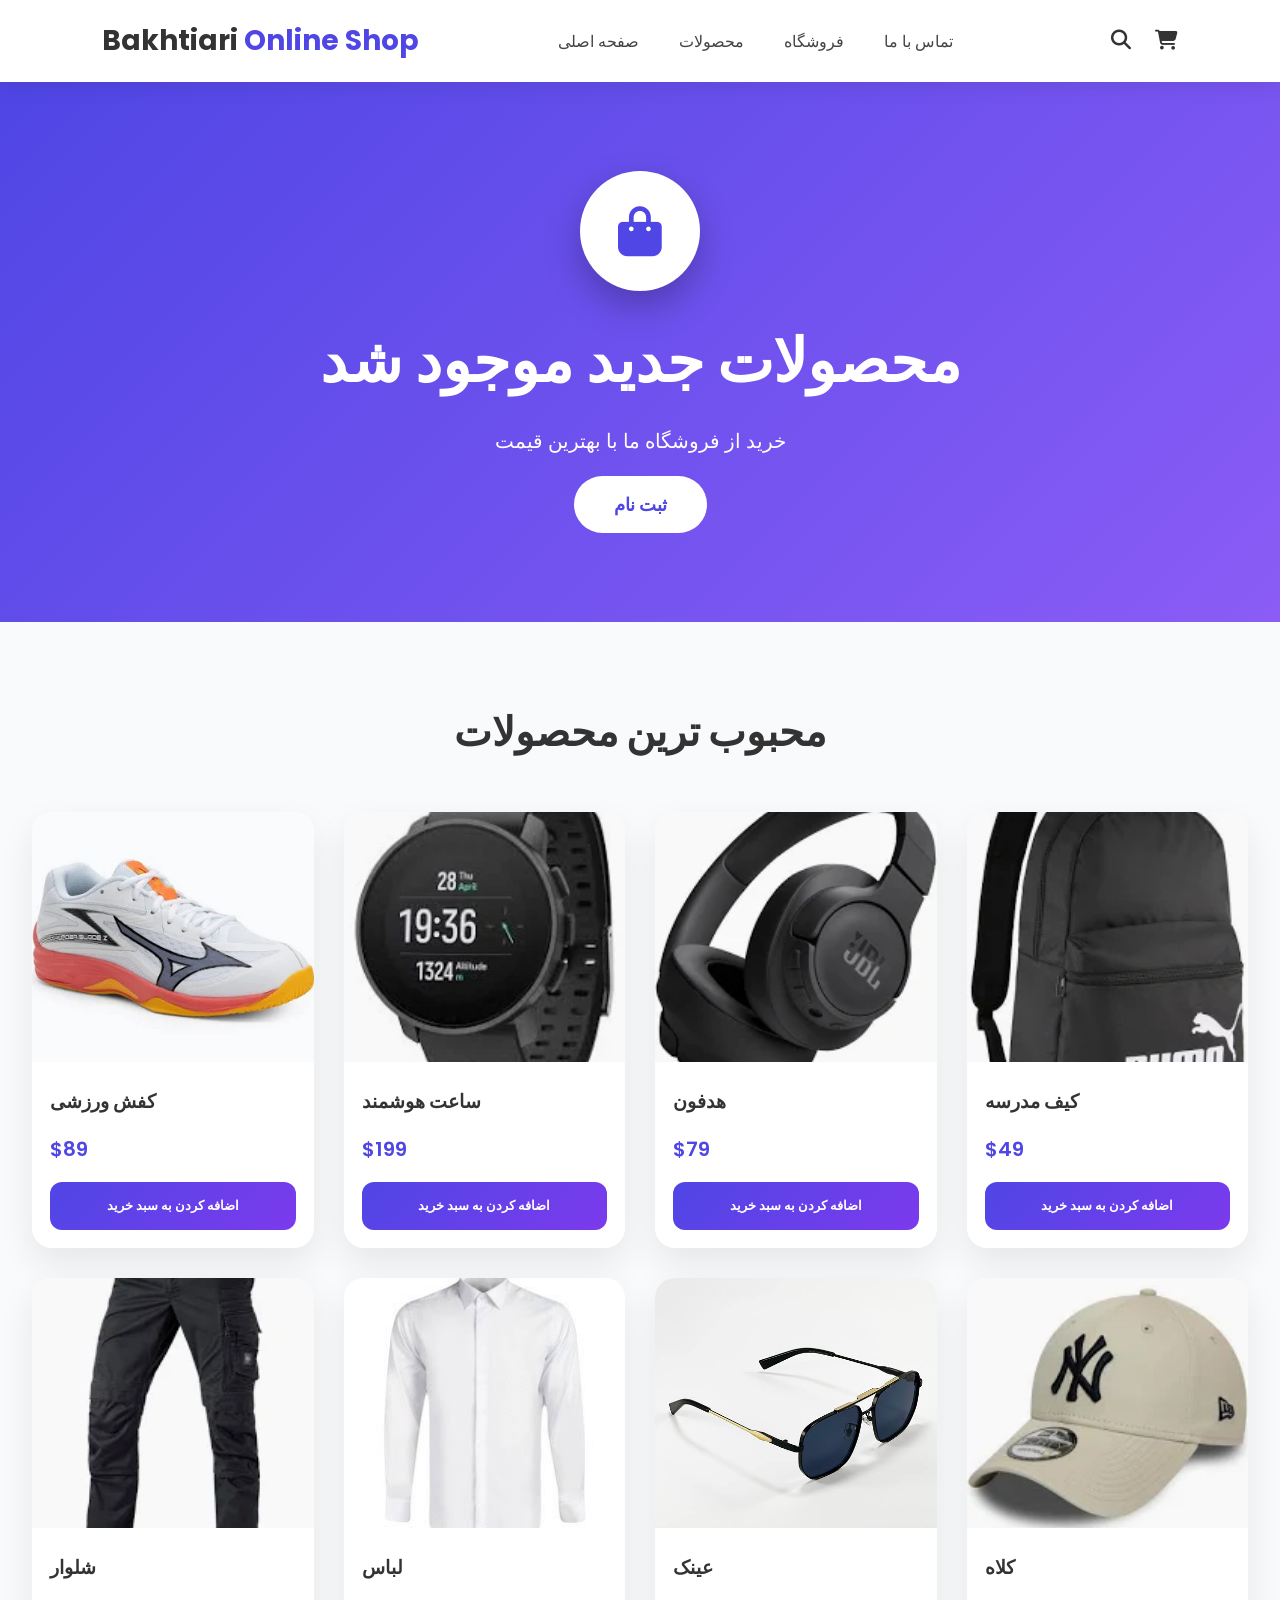
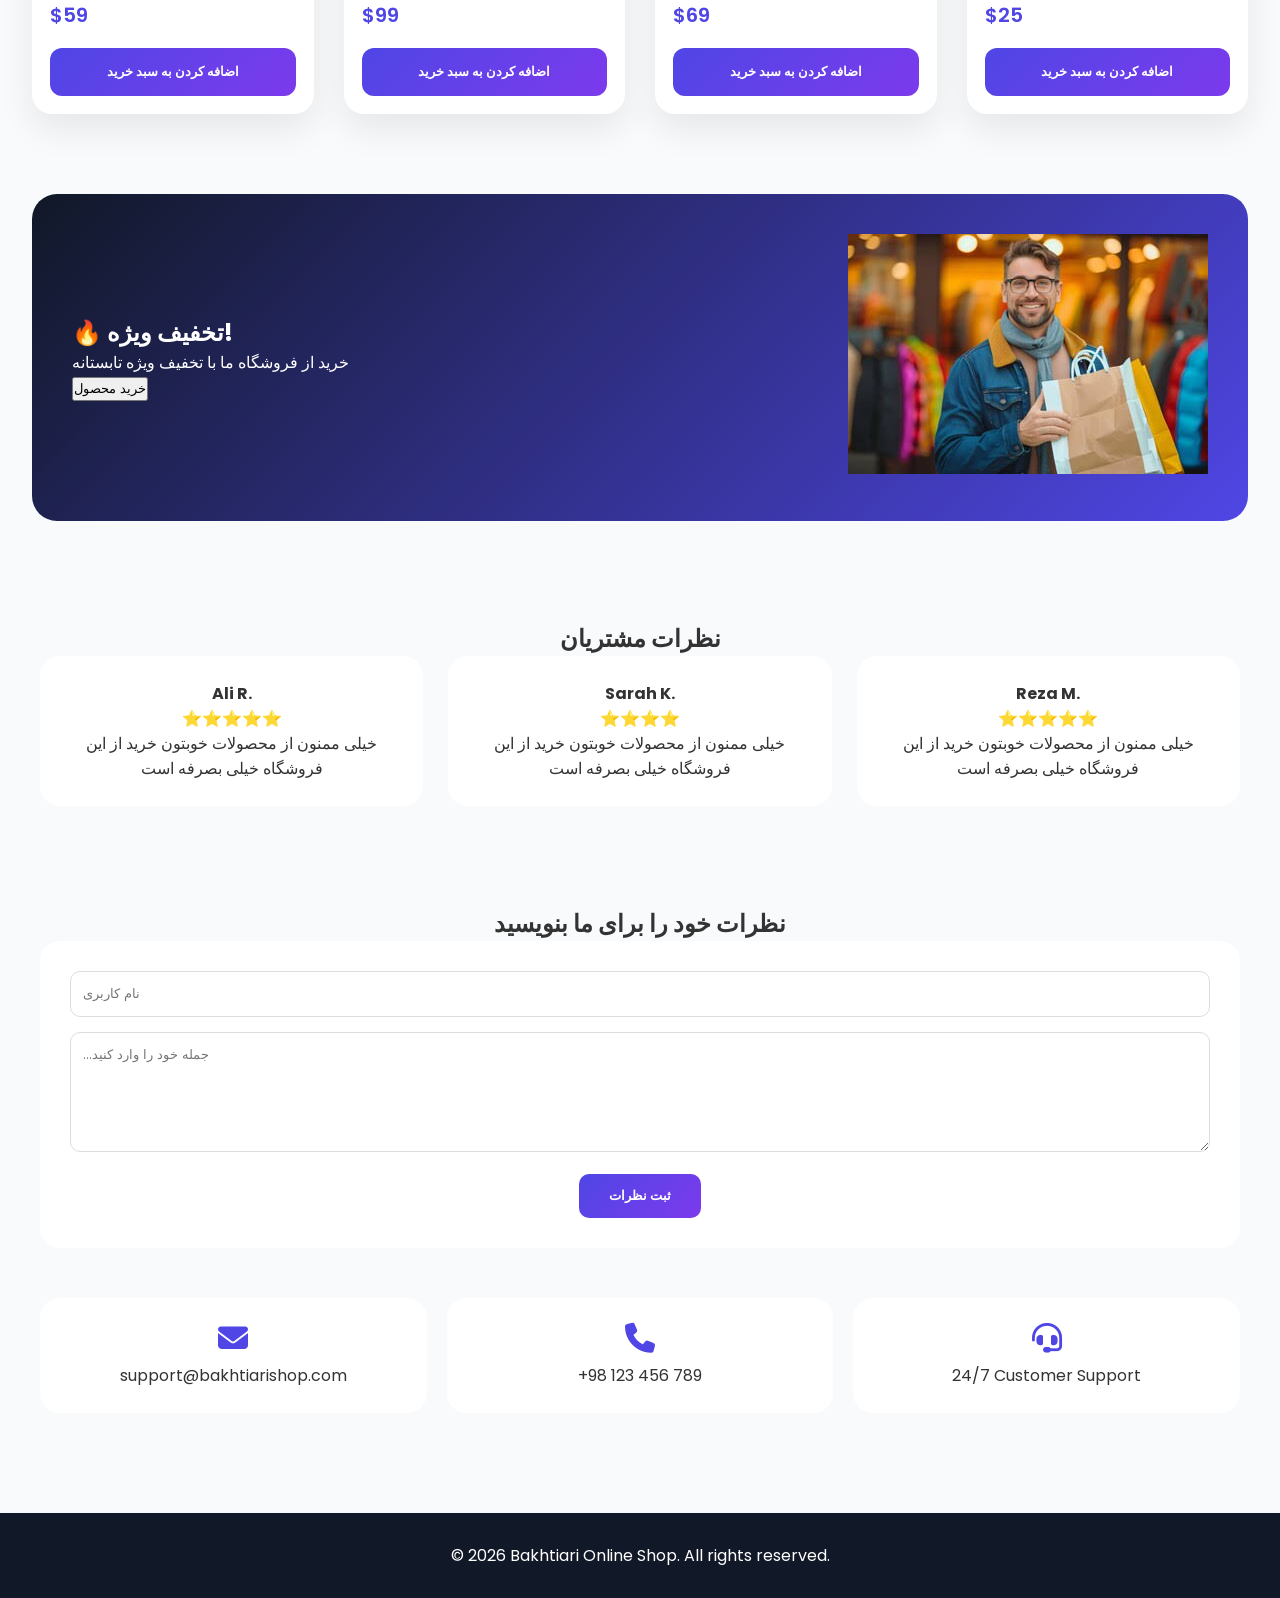
<file: index.html>
<!DOCTYPE html>
<html lang="en">
<head>
    <meta charset="UTF-8">
    <meta name="viewport" content="width=device-width, initial-scale=1.0">
    <title>Bakhtiari Online Shop</title>

    <!-- Font -->
    <link href="https://fonts.googleapis.com/css2?family=Poppins:wght@300;400;500;600;700&display=swap" rel="stylesheet">

    <!-- Icons -->
    <link rel="stylesheet"
    href="https://cdnjs.cloudflare.com/ajax/libs/font-awesome/6.5.1/css/all.min.css">

    <link rel="stylesheet" href="style.css">
</head>

<body>

<header>

    <!-- NAV -->
    <nav>
        <div class="logo">Bakhtiari <span>Online Shop</span></div>

        <ul>
            <li><a href="#">صفحه اصلی</a></li>
            <li><a href="#">محصولات</a></li>
            <li><a href="#">فروشگاه</a></li>
            <li><a href="#">تماس با ما</a></li>
        </ul>

        <div class="icons">
            <i class="fa-solid fa-magnifying-glass"></i>
            <i class="fa-solid fa-cart-shopping"></i>
        </div>
    </nav>

    <!-- HERO -->
    <div class="hero">
        <div class="hero-text">

            <div class="hero-logo-circle">
                <i class="fa-solid fa-bag-shopping"></i>
            </div>

            <h1>محصولات جدید موجود شد</h1>
            <p>خرید از فروشگاه ما با بهترین قیمت</p>
            <a href="login.html">
    <button>ثبت نام</button>
</a>
        </div>
    </div>

</header>

<!-- PRODUCTS -->
<section class="products">
    <h2>محبوب ترین محصولات</h2>

    <div class="product-grid">

        <div class="card">
            <img src="image\download.webp">
            <h3>کفش ورزشی</h3>
            <p>$89</p>
            <button>اضافه کردن به سبد خرید</button>
        </div>

        <div class="card">
            <img src="image\download (3).webp">
            <h3>ساعت هوشمند</h3>
            <p>$199</p>
            <button>اضافه کردن به سبد خرید</button>
        </div>

        <div class="card">
            <img src="image\download (4).webp">
            <h3>هدفون</h3>
            <p>$79</p>
            <button>اضافه کردن به سبد خرید</button>
        </div>

        <div class="card">
            <img src="image\download (5).webp">
            <h3>کیف مدرسه</h3>
            <p>$49</p>
            <button>اضافه کردن به سبد خرید</button>
        </div>

        <div class="card">
            <img src="image\download (2).webp">
            <h3>شلوار</h3>
            <p>$59</p>
            <button>اضافه کردن به سبد خرید</button>
        </div>

        <div class="card">
            <img src="image\images (1).jpg">
            <h3>لباس</h3>
            <p>$99</p>
            <button>اضافه کردن به سبد خرید</button>
        </div>

        <div class="card">
            <img src="image\images.jpg">
            <h3>عینک</h3>
            <p>$69</p>
            <button>اضافه کردن به سبد خرید</button>
        </div>

        <div class="card">
            <img src="image\download (1).webp">
            <h3>کلاه</h3>
            <p>$25</p>
            <button>اضافه کردن به سبد خرید</button>
        </div>

    </div>
</section>

<!-- AD -->
<section class="ad-section">

    <div class="ad-box">

        <div class="ad-text">
            <h2>🔥 تخفیف ویژه!</h2>
            <p>خرید از فروشگاه ما با تخفیف ویژه تابستانه</p>
            <button>خرید محصول</button>
        </div>

        <div class="ad-image">
            <img src="image\images (2).jpg">
        </div>

    </div>

</section>

<!-- REVIEWS -->
<section class="comments">

    <h2>نظرات مشتریان</h2>

    <div class="comment-box">

        <div class="comment">
            <h4>Ali R.</h4>
            <p>⭐⭐⭐⭐⭐</p>
            <p>خیلی ممنون از محصولات خوبتون خرید از این فروشگاه خیلی بصرفه است</p>
        </div>

        <div class="comment">
            <h4>Sarah K.</h4>
            <p>⭐⭐⭐⭐</p>
            <p>خیلی ممنون از محصولات خوبتون خرید از این فروشگاه خیلی بصرفه است</p>
        </div>

        <div class="comment">
            <h4>Reza M.</h4>
            <p>⭐⭐⭐⭐⭐</p>
            <p>خیلی ممنون از محصولات خوبتون خرید از این فروشگاه خیلی بصرفه است</p>
        </div>

    </div>

</section>

<!-- COMMENT + CONTACT -->
<section class="contact-section">

    <h2>نظرات خود را برای ما بنویسید</h2>

<form class="comment-form">

    <input type="text" placeholder="نام کاربری" required>

    <textarea placeholder="...جمله خود را وارد کنید" required></textarea>

    <button type="submit">ثبت نظرات</button>

</form>

    <div class="contact-box">

        <div class="contact-item">
            <i class="fa-solid fa-envelope"></i>
            <p>support@bakhtiarishop.com</p>
        </div>

        <div class="contact-item">
            <i class="fa-solid fa-phone"></i>
            <p>+98 123 456 789</p>
        </div>

        <div class="contact-item">
            <i class="fa-solid fa-headset"></i>
            <p>24/7 Customer Support</p>
        </div>

    </div>

</section>

<!-- FOOTER -->
<footer>
    <p>© 2026 Bakhtiari Online Shop. All rights reserved.</p>
</footer>
<script src="script.js"></script>

<script>
document.querySelector(".comment-form").addEventListener("submit", function(e){
    e.preventDefault();
    alert("نظرات شما با موفقیت ثبت شد");
});
</script>

</body>
</html>
</file>
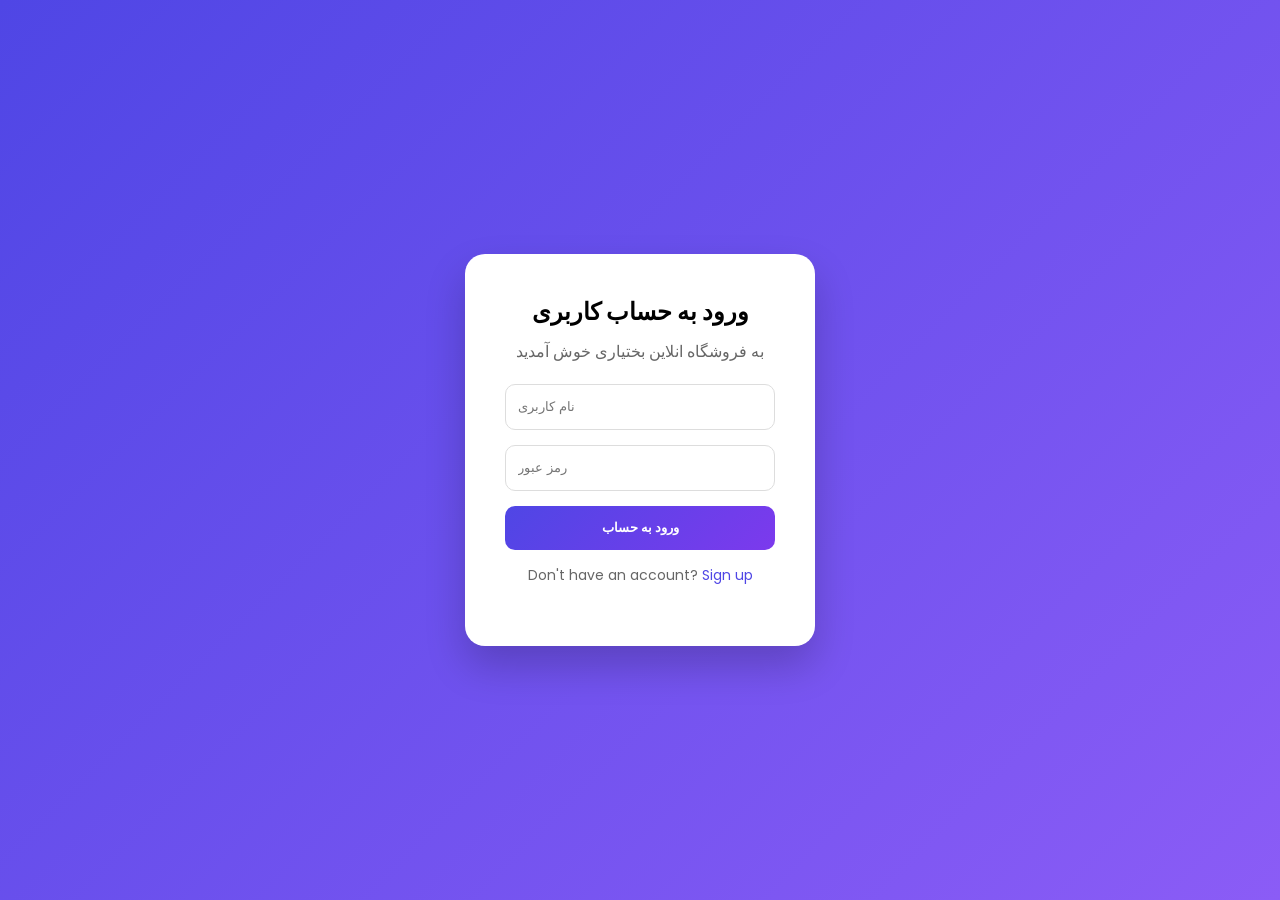
<file: login.html>
<!DOCTYPE html>
<html lang="en">
<head>
    <meta charset="UTF-8">
    <meta name="viewport" content="width=device-width, initial-scale=1.0">
    <title>Login - Bakhtiari Shop</title>

    <link href="https://fonts.googleapis.com/css2?family=Poppins:wght@300;400;500;600&display=swap" rel="stylesheet">

    <link rel="stylesheet" href="login.css">
</head>

<body>

<div class="login-container">

    <div class="login-box">

        <h2>ورود به حساب کاربری</h2>
        <p>به فروشگاه انلاین بختیاری خوش آمدید</p>

        <input type="text" id="username" placeholder="نام کاربری">
        <input type="password" id="password" placeholder="رمز عبور">

        <button onclick="login()">ورود به حساب</button>

        <p class="signup">Don't have an account? <a href="#">Sign up</a></p>

    </div>

</div>

<script>
function login() {
    let username = document.getElementById("username").value;
    let password = document.getElementById("password").value;

    if (username === "admin" && password === "admin") {
        window.location.href = "index.html";
    } else {
        alert("Wrong username or password!");
    }
}
</script>

</body>
</html>
</file>
<file: style.css>
*{
    margin:0;
    padding:0;
    box-sizing:border-box;
    font-family:'Poppins',sans-serif;
}

body{
    background:#f8fafc;
    color:#333;
}

/* NAV */
nav{
    display:flex;
    justify-content:space-between;
    align-items:center;
    padding:20px 8%;
    background:white;
    box-shadow:0 5px 20px rgba(0,0,0,.08);
    position:sticky;
    top:0;
    z-index:1000;
}

.logo{
    font-size:28px;
    font-weight:700;
}

.logo span{
    color:#4f46e5;
}

nav ul{
    display:flex;
    list-style:none;
}

nav ul li{
    margin:0 20px;
}

nav a{
    text-decoration:none;
    color:#444;
    font-weight:500;
    transition:.3s;
}

nav a:hover{
    color:#4f46e5;
}

.icons i{
    margin-left:20px;
    cursor:pointer;
    font-size:20px;
}

/* HERO */
.hero{
    height:60vh;
    background:linear-gradient(135deg,#4f46e5,#8b5cf6);
    display:flex;
    justify-content:center;
    align-items:center;
    text-align:center;
    color:white;
    padding:20px;
}

.hero h1{
    font-size:60px;
}

.hero p{
    font-size:20px;
    margin:20px 0;
}

/* HERO LOGO */
.hero-logo-circle{
    width:120px;
    height:120px;
    background:white;
    border-radius:50%;
    display:flex;
    justify-content:center;
    align-items:center;
    margin:0 auto 25px auto;
    box-shadow:0 15px 35px rgba(0,0,0,.25);
}

.hero-logo-circle i{
    font-size:50px;
    color:#4f46e5;
}

@keyframes float{
    0%{transform:translateY(0);}
    50%{transform:translateY(-10px);}
    100%{transform:translateY(0);}
}

.hero button{
    padding:15px 40px;
    border:none;
    border-radius:30px;
    background:white;
    color:#4f46e5;
    font-size:18px;
    font-weight:600;
    cursor:pointer;
}

/* PRODUCTS */
.products{
    width:95%;
    max-width:1600px;
    margin:80px auto;
}

.products h2{
    text-align:center;
    font-size:40px;
    margin-bottom:50px;
}

.product-grid{
    display:grid;
    grid-template-columns:repeat(4,1fr);
    gap:30px;
}

.card{
    background:white;
    border-radius:20px;
    overflow:hidden;
    box-shadow:0 15px 35px rgba(0,0,0,.08);
    transition:.35s ease;
}

.card:hover{
    transform:translateY(-10px);
}

.card img{
    width:100%;
    height:250px;
    object-fit:cover;
}

.card h3{
    margin:18px;
}

.card p{
    margin:0 18px 18px;
    color:#4f46e5;
    font-size:20px;
    font-weight:600;
}

.card button{
    width:calc(100% - 36px);
    margin:0 18px 18px;
    padding:14px;
    border:none;
    border-radius:12px;
    background:linear-gradient(135deg,#4f46e5,#7c3aed);
    color:white;
    font-weight:600;
}

/* AD */
.ad-section{
    width:95%;
    max-width:1600px;
    margin:80px auto;
}

.ad-box{
    display:flex;
    justify-content:space-between;
    align-items:center;
    padding:40px;
    border-radius:25px;
    background:linear-gradient(135deg,#111827,#4f46e5);
    color:white;
}

.ad-text{
    max-width:50%;
}

/* COMMENTS */
.comments{
    width:95%;
    max-width:1200px;
    margin:100px auto;
    text-align:center;
}

.comment-box{
    display:grid;
    grid-template-columns:repeat(3,1fr);
    gap:25px;
}

.comment{
    background:white;
    padding:25px;
    border-radius:20px;
}

/* CONTACT */
.contact-section{
    width:95%;
    max-width:1200px;
    margin:100px auto;
    text-align:center;
}

.comment-form{
    background:white;
    padding:30px;
    border-radius:20px;
    margin-bottom:50px;
}

.comment-form input,
.comment-form textarea{
    width:100%;
    margin-bottom:15px;
    padding:12px;
    border:1px solid #ddd;
    border-radius:10px;
}

.comment-form textarea{
    height:120px;
}

.comment-form button{
    padding:12px 30px;
    border:none;
    border-radius:10px;
    background:linear-gradient(135deg,#4f46e5,#7c3aed);
    color:white;
    font-weight:600;
}

.contact-box{
    display:grid;
    grid-template-columns:repeat(3,1fr);
    gap:20px;
}

.contact-item{
    background:white;
    padding:25px;
    border-radius:20px;
}

.contact-item i{
    font-size:30px;
    color:#4f46e5;
    margin-bottom:10px;
}

/* FOOTER */
footer{
    background:#111827;
    color:white;
    text-align:center;
    padding:30px;
    margin-top:80px;
}

/* RESPONSIVE */
@media(max-width:1000px){
    .product-grid{
        grid-template-columns:repeat(2,1fr);
    }

    .ad-box{
        flex-direction:column;
        text-align:center;
    }

    .comment-box,
    .contact-box{
        grid-template-columns:1fr;
    }

    .hero h1{
        font-size:45px;
    }
}

@media(max-width:600px){
    .product-grid{
        grid-template-columns:1fr;
    }

    .hero h1{
        font-size:34px;
    }

    nav{
        flex-direction:column;
        gap:15px;
    }

    nav ul{
        flex-wrap:wrap;
        justify-content:center;
    }
}
</file>
<file: login.css>
*{
    margin:0;
    padding:0;
    box-sizing:border-box;
    font-family:'Poppins',sans-serif;
}

body{
    height:100vh;
    display:flex;
    justify-content:center;
    align-items:center;
    background:linear-gradient(135deg,#4f46e5,#8b5cf6);
}

.login-container{
    width:100%;
    display:flex;
    justify-content:center;
}

.login-box{
    background:white;
    padding:40px;
    border-radius:20px;
    width:350px;
    text-align:center;
    box-shadow:0 20px 40px rgba(0,0,0,.2);
}

.login-box h2{
    margin-bottom:10px;
}

.login-box p{
    margin-bottom:20px;
    color:#666;
}

.login-box input{
    width:100%;
    padding:12px;
    margin-bottom:15px;
    border:1px solid #ddd;
    border-radius:10px;
    outline:none;
}

.login-box button{
    width:100%;
    padding:12px;
    border:none;
    border-radius:10px;
    background:linear-gradient(135deg,#4f46e5,#7c3aed);
    color:white;
    font-weight:600;
    cursor:pointer;
    transition:.3s;
}

.login-box button:hover{
    transform:translateY(-2px);
}

.signup{
    margin-top:15px;
    font-size:14px;
}

.signup a{
    color:#4f46e5;
    text-decoration:none;
}
</file>
